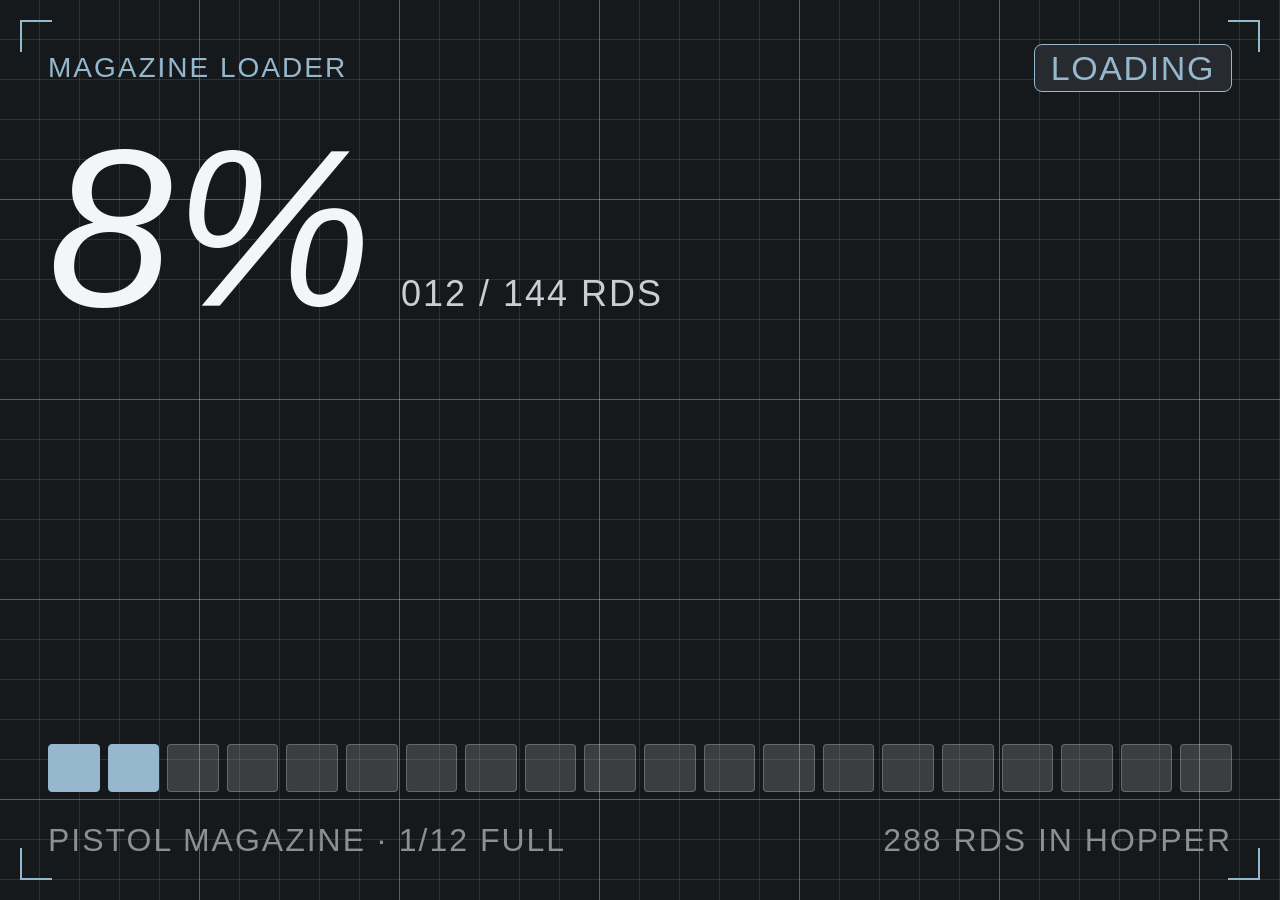
<file: norte_bancada/html/screen.html>
<!doctype html>
<html lang="en">
<head>
    <meta charset="utf-8">
    <title>norte_bancada screen</title>
    <link rel="stylesheet" href="tokens.css">
    <link rel="stylesheet" href="screen.css">
</head>
<body>
    <!-- DUI do ecrã da MK2 (textura nr_mk2_ecra), 640 x 360. Só mostra: client.lua manda o estado. -->
    <main class="screen" id="screen" data-state="idle">
        <i class="mark mark--tl"></i><i class="mark mark--tr"></i><i class="mark mark--bl"></i><i class="mark mark--br"></i>

        <header class="screen__head">
            <span class="t-micro screen__ref" id="title">MAGAZINE LOADER</span>
            <span class="t-tag screen__status" id="status">STANDBY</span>
        </header>

        <section class="screen__main">
            <span class="t-value-xl screen__pct" id="pct">0%</span>
            <span class="t-micro screen__unit" id="count">0 / 0 RDS</span>
        </section>

        <div class="segments" id="segments" aria-hidden="true"></div>

        <footer class="screen__foot">
            <span class="t-micro" id="mag">NO MAGAZINES</span>
            <span class="t-micro" id="rounds">0 RDS IN HOPPER</span>
        </footer>
    </main>
    <script src="screen.js"></script>
</body>
</html>
</file>
<file: norte_bancada/html/tokens.css>
/*
    NorteRoleplay Design System v3.0 - tokens
    Source of truth: Figma file "NorteRoleplay | FivemServer", pages 00 to 05,
    variable collections "NRP · Primitives", "NRP · Semantic", "NRP · Dimensions".
    A change in Figma must be repeated here by hand or by an agent.

    Unit: 1rem = 1px at the reference width. Set the html font-size from script:
      tablet / DUI (1280 wide)   html { font-size: calc(100vw / 1280); }
      fullscreen (1920 x 1080)   html { font-size: calc(100vh / 1080); }
*/

/* SF Pro, served by norte_map3d. One family, width chosen with font-stretch. */
@font-face { font-family: 'SF'; src: url('https://cfx-nui-norte_map3d/html/font/sf-regular-17.ttf'); font-weight: 400; font-stretch: normal; }
@font-face { font-family: 'SF'; src: url('https://cfx-nui-norte_map3d/html/font/sf-medium-17.ttf'); font-weight: 500; font-stretch: normal; }
@font-face { font-family: 'SF'; src: url('https://cfx-nui-norte_map3d/html/font/sf-semibold-17.ttf'); font-weight: 600 700; font-stretch: normal; }
@font-face { font-family: 'SF'; src: url('https://cfx-nui-norte_map3d/html/font/sf-compressed-regular-17.ttf'); font-weight: 400; font-stretch: extra-condensed; }
@font-face { font-family: 'SF'; src: url('https://cfx-nui-norte_map3d/html/font/sf-compressed-medium-17.ttf'); font-weight: 500 700; font-stretch: extra-condensed; }

:root {
    /* brand: highlight only, never the main button */
    --accent: #95b8ce;
    --accent-ink: #2f5d78;                      /* accent text on a light fill */
    --focus-ring: rgba(149, 184, 206, 0.18);

    /* surfaces (Figma surface/*) */
    --base: #1b1e21;                            /* surface/app, veil top */
    --base-deep: #16191c;                       /* veil bottom */
    --panel: rgba(34, 38, 42, 0.96);            /* surface/panel: cards, header, sidebar, popovers */
    --cell: rgba(40, 44, 48, 0.96);             /* surface/cell: info cells, tags, thumbnails */
    --row: rgba(45, 50, 55, 0.96);              /* surface/row: rows, tabs off */
    --input: rgba(255, 255, 255, 0.04);         /* surface/input: inputs, ghost buttons */
    --input-focus: rgba(255, 255, 255, 0.08);
    --light: #f4f5f6;                           /* surface/inverse: action color, hover, selected, key caps */
    --white: #ffffff;                           /* button hover */
    --scrim: rgba(11, 13, 15, 0.8);
    --over-image: rgba(0, 0, 0, 0.6);

    /* text (Figma text/*) */
    --text: #f4f5f6;
    --soft: #c9ced3;
    --muted: #8e8e93;
    --placeholder: rgba(255, 255, 255, 0.4);
    --dark: #1b1e21;                            /* text on --light and --accent */
    --ink-muted: #3d434a;                       /* secondary text on --light */

    /* borders (Figma border/*) */
    --line: rgba(255, 255, 255, 0.10);
    --line-input: rgba(255, 255, 255, 0.16);
    --line-hi: rgba(255, 255, 255, 0.22);
    --track: rgba(255, 255, 255, 0.16);         /* progress and slider track */

    /* status: for status only */
    --ok: #7bd88f;
    --ok-ink: #1c7a34;
    --ok-subtle: rgba(123, 216, 143, 0.2);
    --warn: #e6b450;
    --warn-subtle: rgba(230, 180, 80, 0.2);
    --bad: #e5484d;
    --bad-subtle: rgba(229, 72, 77, 0.2);

    /* shape */
    --radius: 6rem;                             /* buttons, inputs, cards, rows */
    --radius-sm: 4rem;                          /* tags, key caps, thumbnails */
    --radius-round: 999rem;                     /* avatars, dots, toggles, swatches, slider thumb */

    /* spacing scale (Figma space/*) */
    --s-2: 2rem; --s-3: 3rem; --s-4: 4rem; --s-5: 5rem; --s-6: 6rem; --s-8: 8rem; --s-10: 10rem;
    --s-12: 12rem; --s-14: 14rem; --s-16: 16rem; --s-18: 18rem; --s-22: 22rem; --s-24: 24rem; --s-30: 30rem;

    /* control heights (Figma size/*) */
    --h-tag: 24rem; --h-chip: 30rem; --h-sm: 32rem; --h-tab: 38rem; --h-control: 44rem; --h-lg: 54rem;
    --h-header: 92rem; --h-footer: 36rem;

    /* elevation: floating elements only */
    --shadow-card: 0 6rem 18rem rgba(0, 0, 0, 0.6);
    --shadow-raised: 0 14rem 30rem rgba(0, 0, 0, 0.75);
    --shadow-modal: 0 20rem 60rem rgba(0, 0, 0, 0.8);

    /* motion: only opacity, transform, color, background-color, border-color */
    --ease: cubic-bezier(0.22, 1, 0.36, 1);
    --t-fast: 0.12s;                            /* hover, press */
    --t-base: 0.18s;                            /* focus, switch */
    --t-enter: 0.3s;                            /* view entry */
    --t-stagger: 0.03s;

    --sf: 'SF', -apple-system, 'Segoe UI', Arial, sans-serif;
}

/* ---------------------------------------------------------------- base */
* { box-sizing: border-box; margin: 0; padding: 0; }
body { color: var(--text); font: 400 extra-condensed 21rem/1.2 var(--sf); letter-spacing: 0.3rem; user-select: none; -webkit-font-smoothing: antialiased; }
button, input, textarea { font: inherit; letter-spacing: inherit; color: inherit; }
svg { display: block; fill: currentColor; }
::-webkit-scrollbar { width: 6rem; height: 6rem; }
::-webkit-scrollbar-track { border-radius: 3rem; background: rgba(255, 255, 255, 0.05); }
::-webkit-scrollbar-thumb { border-radius: 3rem; background: rgba(255, 255, 255, 0.28); }
html.lite *, html.lite *::before, html.lite *::after { animation: none !important; transition: none !important; }

/* ---------------------------------------------------------------- type (Figma text styles NRP/*) */
/* italic: page titles and values only */
.t-display     { font: italic 500 extra-condensed 58rem/1 var(--sf); text-transform: uppercase; }                          /* Display/Number */
.t-hero        { font: 500 extra-condensed 78rem/0.85 var(--sf); letter-spacing: 2rem; text-transform: uppercase; }        /* Display/Hero */
.t-title       { font: italic 500 extra-condensed 50rem/1 var(--sf); letter-spacing: 0.6rem; text-transform: uppercase; }  /* Title/Page */
.t-brand       { font: italic 500 extra-condensed 46rem/1 var(--sf); letter-spacing: 0.8rem; text-transform: uppercase; }  /* Title/Brand */
.t-section     { font: 500 extra-condensed 30rem/1.05 var(--sf); letter-spacing: 0.6rem; text-transform: uppercase; }      /* Title/Section */
.t-row-title   { font: 500 extra-condensed 21rem/1 var(--sf); letter-spacing: 1rem; text-transform: uppercase; }           /* Title/Row, section header title */
.t-value-xl    { font: italic 500 extra-condensed 40rem/1 var(--sf); font-variant-numeric: tabular-nums; text-transform: uppercase; } /* Numeric/XL */
.t-value       { font: italic 500 extra-condensed 21rem/1 var(--sf); letter-spacing: 0.3rem; }                             /* Value/M */
.t-num-l       { font: 500 extra-condensed 24rem/1 var(--sf); font-variant-numeric: tabular-nums; }                        /* Numeric/L */
.t-num         { font: 500 extra-condensed 21rem/1 var(--sf); font-variant-numeric: tabular-nums; }                        /* Numeric/M */
.t-over        { color: var(--muted); font: 500 extra-condensed 17rem/1 var(--sf); letter-spacing: 1rem; text-transform: uppercase; }   /* Label/Overline */
.t-micro       { color: var(--muted); font: 500 extra-condensed 14rem/1 var(--sf); letter-spacing: 1rem; text-transform: uppercase; }   /* Label/Micro */
.t-tag         { font: 500 extra-condensed 17rem/1 var(--sf); letter-spacing: 0.8rem; text-transform: uppercase; }         /* Label/Tag */
.t-tab         { font: 500 extra-condensed 21rem/1 var(--sf); letter-spacing: 0.9rem; text-transform: uppercase; }         /* Tab */
.t-btn-l       { font: 500 extra-condensed 26rem/1 var(--sf); letter-spacing: 1rem; text-transform: uppercase; }           /* Button/L */
.t-btn         { font: 500 extra-condensed 21rem/1 var(--sf); letter-spacing: 1rem; text-transform: uppercase; }           /* Button/M */
.t-btn-s       { font: 500 extra-condensed 18rem/1 var(--sf); letter-spacing: 0.8rem; text-transform: uppercase; }         /* Button/S */
.t-row         { font: 500 extra-condensed 23rem/1.05 var(--sf); }                                                         /* Body/Row */
.t-strong      { font: 500 extra-condensed 21rem/1.2 var(--sf); }                                                          /* Body/Strong */
.t-body        { font: 400 extra-condensed 21rem/1.2 var(--sf); }                                                          /* Body/Base */
.t-small       { font: 400 extra-condensed 17rem/1.1 var(--sf); }                                                          /* Body/S */
.t-xs          { font: 400 extra-condensed 15rem/1 var(--sf); }                                                            /* Body/XS */
.t-prose       { font: 400 normal 16rem/1.5 var(--sf); letter-spacing: 0; }                                                /* Prose/M: long text only */
</file>
<file: norte_bancada/html/screen.css>
/* norte_bancada: ecrã da MK2 (DUI 640 x 360). Contexto World, Segmented Progress, grelha de blueprint.
   Só tokens do tokens.css. 1rem = 1px a 640 de largura. */

html { font-size: calc(100vw / 640); }
html, body { width: 100%; height: 100%; overflow: hidden; background: var(--base-deep); }

.screen {
    position: relative;
    display: flex;
    flex-direction: column;
    width: 100%;
    height: 100%;
    padding: var(--s-22) var(--s-24);
    color: var(--text);
    /* Grelha de blueprint: linhas finas a cada 20, mais fortes a cada 100 */
    background-color: var(--base-deep);
    background-image:
        linear-gradient(var(--line-hi) 1px, transparent 1px),
        linear-gradient(90deg, var(--line-hi) 1px, transparent 1px),
        linear-gradient(var(--line) 1px, transparent 1px),
        linear-gradient(90deg, var(--line) 1px, transparent 1px);
    background-size: 100rem 100rem, 100rem 100rem, 20rem 20rem, 20rem 20rem;
    background-position: -1px -1px;
}

/* Marcas de canto, como num desenho técnico */
.mark { position: absolute; width: var(--s-16); height: var(--s-16); border: 0 solid var(--accent); }
.mark--tl { top: var(--s-10); left: var(--s-10); border-top-width: 2px; border-left-width: 2px; }
.mark--tr { top: var(--s-10); right: var(--s-10); border-top-width: 2px; border-right-width: 2px; }
.mark--bl { bottom: var(--s-10); left: var(--s-10); border-bottom-width: 2px; border-left-width: 2px; }
.mark--br { bottom: var(--s-10); right: var(--s-10); border-bottom-width: 2px; border-right-width: 2px; }

.screen__head,
.screen__foot {
    display: flex;
    align-items: center;
    justify-content: space-between;
    gap: var(--s-12);
}
.screen__ref { color: var(--accent); }

/* Tag de estado: neutra parada, accent a carregar, ok no fim */
.screen__status {
    display: inline-flex;
    align-items: center;
    height: var(--h-tag);
    padding: 0 var(--s-8);
    border: 1px solid var(--line-hi);
    border-radius: var(--radius-sm);
    background: var(--cell);
    color: var(--soft);
}
.screen[data-state="loading"] .screen__status { border-color: var(--accent); color: var(--accent); }
.screen[data-state="done"] .screen__status { border-color: var(--ok); color: var(--ok); background: var(--ok-subtle); }

.screen__main {
    display: flex;
    flex: 1;
    align-items: baseline;
    gap: var(--s-14);
    padding-top: var(--s-18);
}
.screen__pct { font-size: 112rem; line-height: 0.9; }
.screen__unit { color: var(--soft); font-size: 18rem; }

/* Segmented Progress: 20 segmentos, os cheios a accent */
.segments {
    display: grid;
    grid-template-columns: repeat(20, 1fr);
    gap: var(--s-4);
    height: var(--s-24);
    margin: var(--s-16) 0;
}
.segment {
    border: 1px solid var(--line-hi);
    border-radius: 2rem;
    background: var(--track);
    transition: background-color var(--t-base) var(--ease), border-color var(--t-base) var(--ease);
}
.segment.is-on { background: var(--accent); border-color: var(--accent); }
.screen[data-state="done"] .segment.is-on { background: var(--ok); border-color: var(--ok); }

.screen__foot .t-micro { font-size: 16rem; }
.screen__foot .t-micro:first-child { overflow: hidden; white-space: nowrap; text-overflow: ellipsis; min-width: 0; }
</file>
